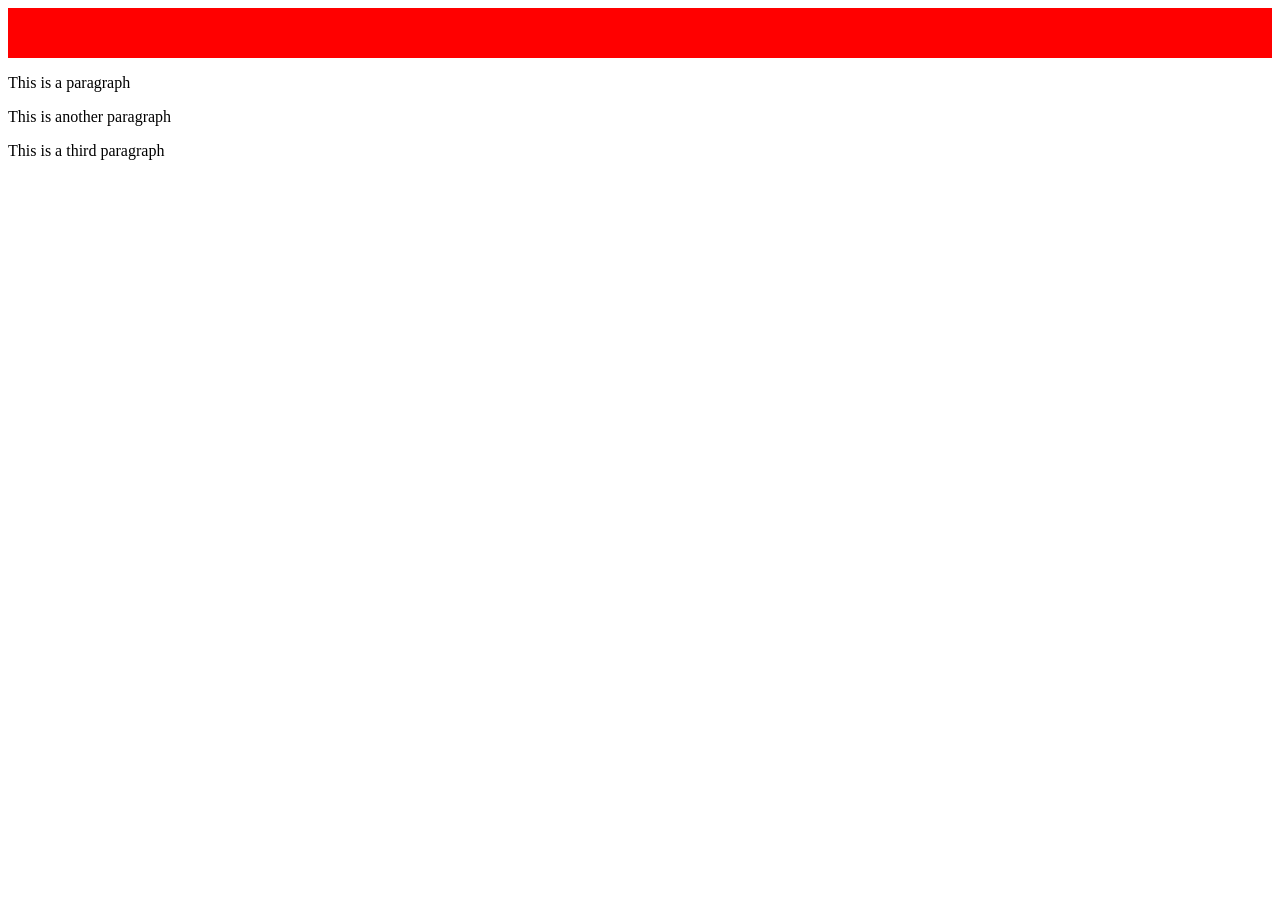
<file: Class 04/index.html>
<!DOCTYPE html>
<html>
<head>
	<title></title>
	<link rel="stylesheet" href="css/main.css" />

</head>
<body>


	<div class="menu"></div>

	<p>This is a paragraph</p>

	<p class="p2">This is another paragraph</p>

	<p>This is a third paragraph</p>




	<script src="https://ajax.googleapis.com/ajax/libs/jquery/3.5.1/jquery.min.js"></script>
	<script src="js/script.js"></script>
</body>
</html>
</file>
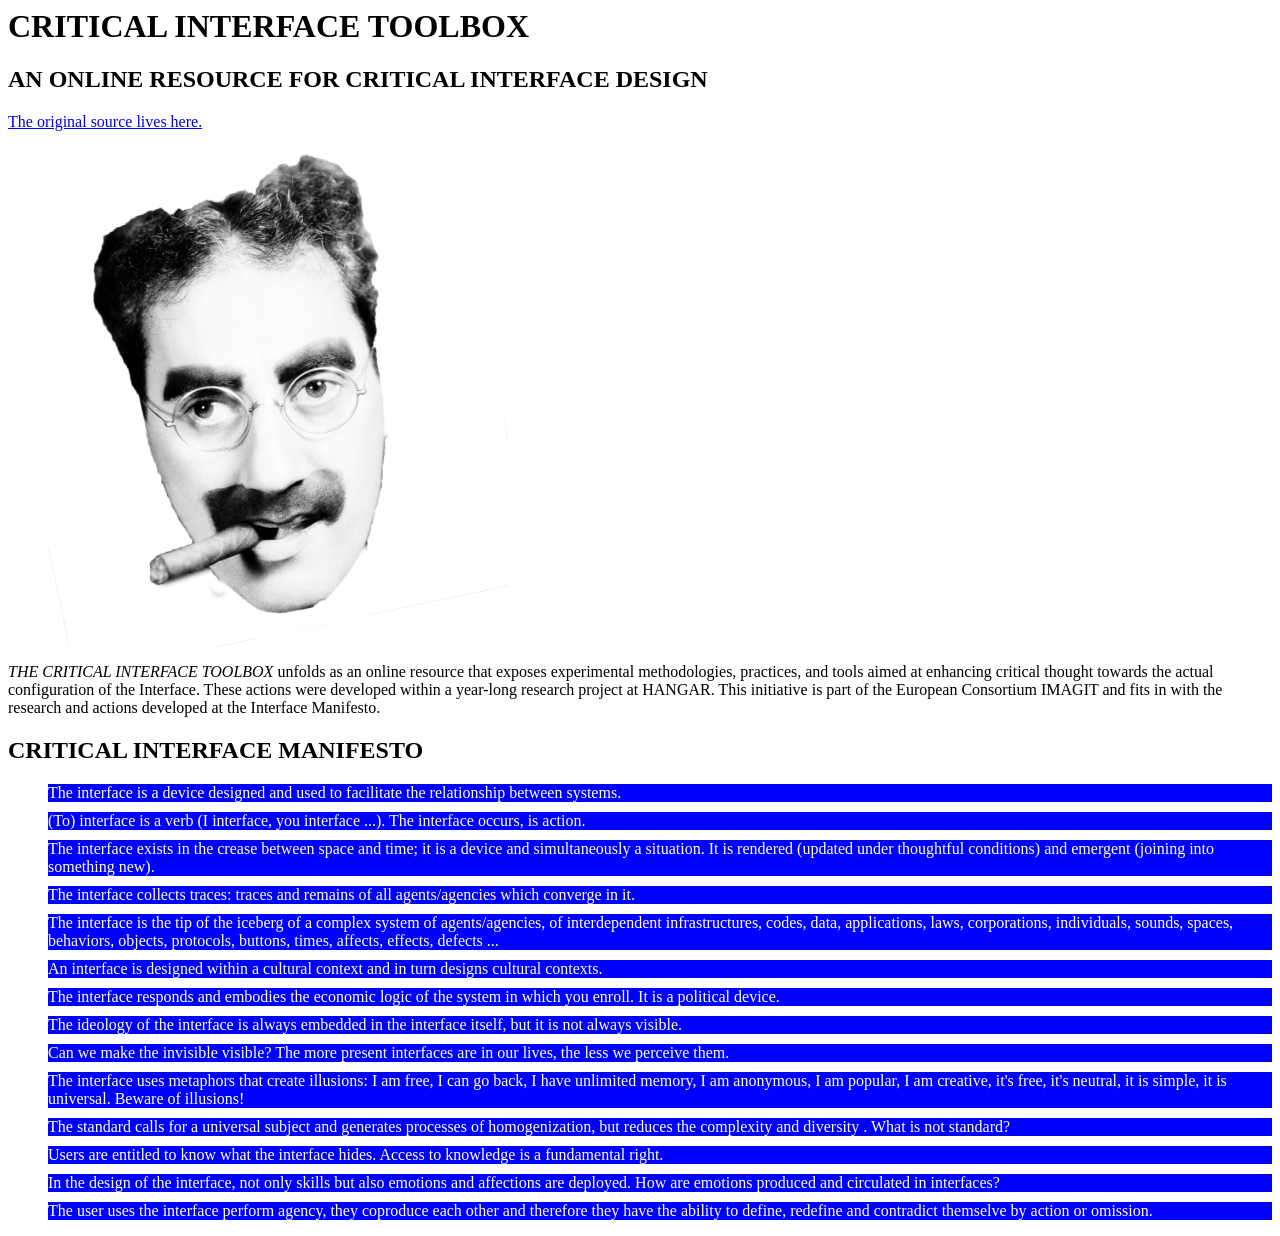
<file: Class 01/CIT.html>
<doctype html>

<html>



	<head>
		<title>CIT</title>

		<link rel="stylesheet" href="main.css">

	</head>



	<body>


		<!--

			THIS IS COMMENT. 
			THIS IS MY LOVE NOTE TO THE FUTURE.

			html
				head
					title
					link (rel = RELationship, href = Hypertext REFerence)
				body
					h1 = headline
					h2 (h3, h4, h5, h6)
					p = paragraph
					strong = bold?
					em = italic
					a = anchor (href = Hypertext REFerence)
					img = image (src = SouRCe PNG, JPG, GIF, SVG, BMP)
					ul, ol (un/ordered list)
						li = list item


		-->

<h1>
CRITICAL INTERFACE TOOLBOX
</h1>

<h2>
AN ONLINE RESOURCE FOR CRITICAL INTERFACE DESIGN
</h2>



<p>
	<a href="https://crit.hangar.org/toolbox/">

	The original source lives here.</a>



</p>

<img src="images/groucho.gif">











<p>
<em>THE CRITICAL INTERFACE TOOLBOX</em> unfolds as an online resource that exposes experimental methodologies, practices, and tools aimed at enhancing critical thought towards the actual configuration of the Interface. These actions were developed within a year-long research project at HANGAR. This initiative is part of the European Consortium IMAGIT and fits in with the research and actions developed at the Interface Manifesto.
</p>


<h2>CRITICAL INTERFACE MANIFESTO</h2>

<ol>

	<li>
	The interface is a device designed and used to facilitate the relationship between systems.
	</li>

	<li>
	(To) interface is a verb (I interface, you interface ...). The interface occurs, is action.
	</li>

	<li>
	The interface exists in the crease between space and time; it is a device and simultaneously a situation. It is rendered (updated under thoughtful conditions) and emergent (joining into something new).
	</li>

	<li>
	The interface collects traces: traces and remains of all agents/agencies which converge in it.
	</li>

	<li>
	The  interface is the tip of the iceberg of a complex system of agents/agencies, of  interdependent infrastructures, codes, data, applications,  laws, corporations, individuals, sounds, spaces, behaviors, objects, protocols, buttons, times, affects, effects, defects ...
	</li>

	<li>
	An interface is designed within a cultural context and in turn designs cultural contexts.
	</li>

	<li>
	The interface responds and embodies the economic logic of the system in which you enroll. It is a political device.
	</li>

	<li>
	The ideology of the interface is always embedded in the interface itself, but it is not always visible.
	</li>

	<li>
	Can we make the invisible visible? The more present interfaces are in our lives, the less we perceive them.
	</li>

	<li>
	The interface uses metaphors that create illusions: I am free, I can go back, I have unlimited memory, I am anonymous, I am popular, I am creative, it's free, it's neutral, it is simple, it is universal. Beware of illusions!
	</li>

	<li>
	The standard calls for a universal subject and generates processes of homogenization, but reduces the complexity and diversity . What is not standard?
	</li>

	<li>
	Users are entitled to know what the interface hides. Access to knowledge is a fundamental right.
	</li>

	<li>
	In the design of the interface, not only skills but also emotions and affections are deployed. How are emotions produced and circulated in interfaces?
	</li>

	<li>
	The user uses the interface perform agency, they coproduce each other and therefore they have the ability to define, redefine and contradict themselve by action or omission.
	</li>
</ol>

	</body>

</html>
</file>
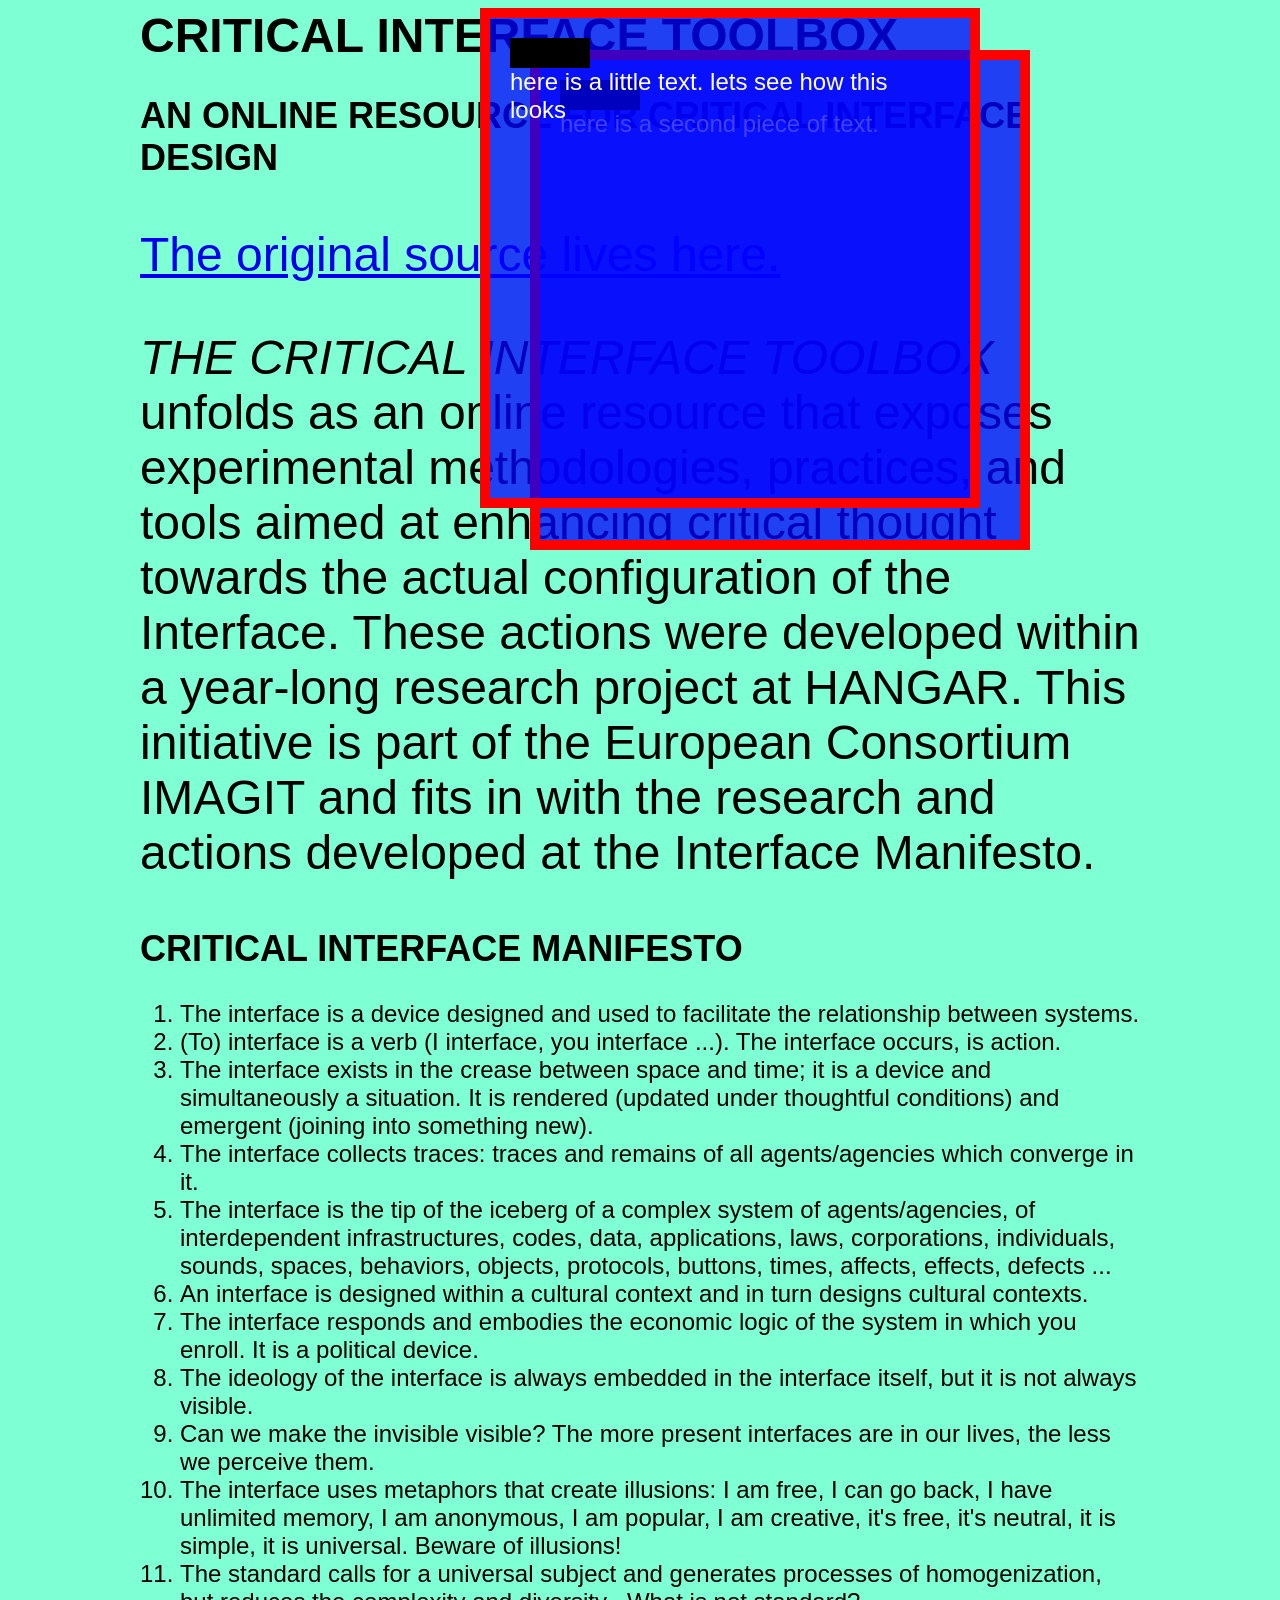
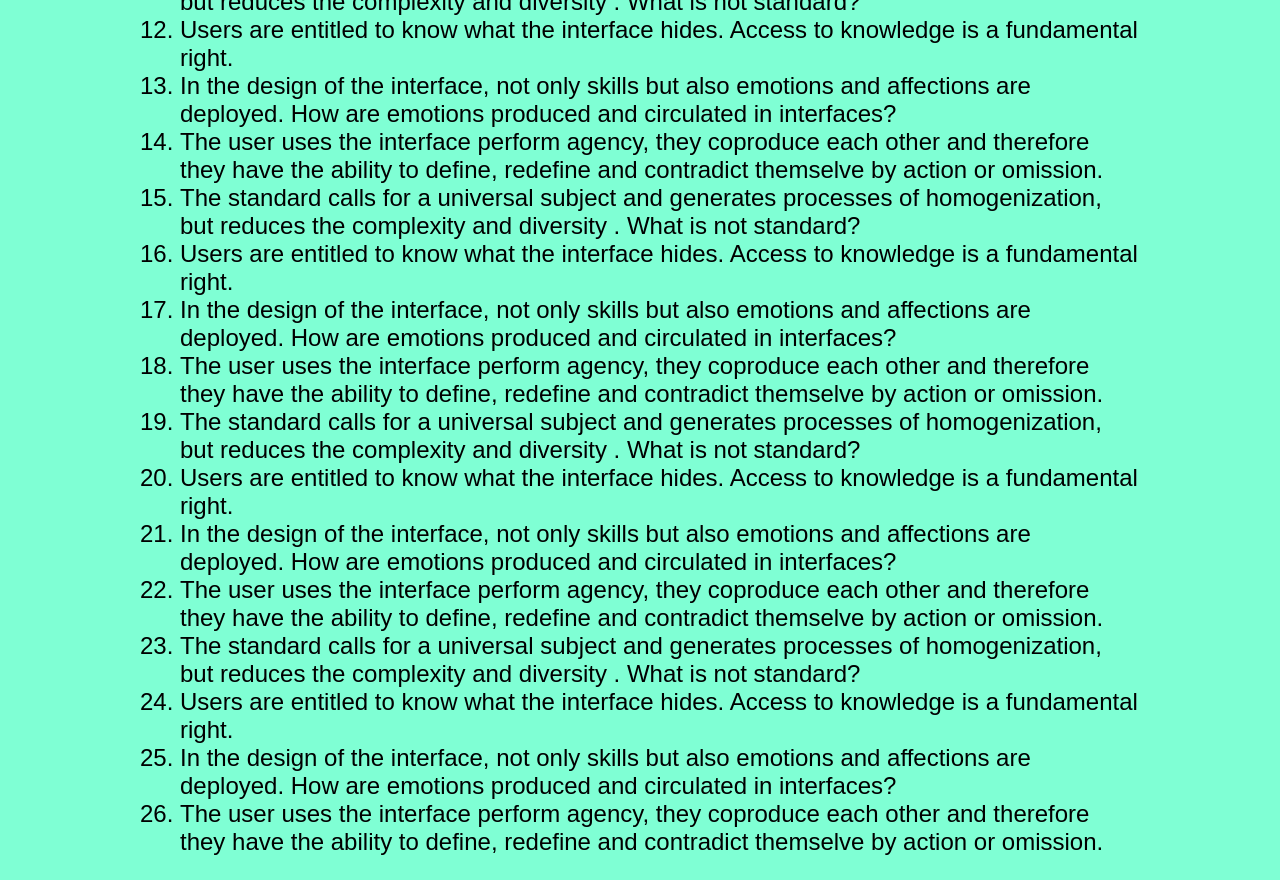
<file: Class 02/CIT.html>
<doctype html>

<html>



	<head>
		<title>CIT</title>

		<link rel="stylesheet" href="css/style.css">



	</head>





	<body>





		<!--

			THIS IS COMMENT. 
			THIS IS MY LOVE NOTE TO THE FUTURE.

			html
				head
					title
					link (rel = RELationship, href = Hypertext REFerence)
				body
					div
						h1 = headline
						h2 (h3, h4, h5, h6)
						p = paragraph
						strong = bold?
						em = italic
						a = anchor (href = Hypertext REFerence)
						img = image (src = SouRCe PNG, JPG, GIF, SVG, BMP)
						ul, ol (un/ordered list)
							li = list item


		-->


		<div class="wholePage">


			<div class="box">
				<div class="inner"></div>


				here is a little text. lets see how this looks
			</div>

			<div class="box box2">
				<div class="inner"></div>


				here is a second piece of  text.
			</div>




<h1>
CRITICAL INTERFACE TOOLBOX
</h1>

<h2>
AN ONLINE RESOURCE FOR CRITICAL INTERFACE DESIGN
</h2>



<p class="openingParagraph">
	<a href="https://crit.hangar.org/toolbox/">

	The original source lives here.</a>



</p>


<!--

	THIS IMAGE COMMENTED OUT FOR THE TIME BEING.
<img src="images/groucho.gif">
-->







<p class="openingParagraph">
<em>THE CRITICAL INTERFACE TOOLBOX</em> unfolds as an online resource that exposes experimental methodologies, practices, and tools aimed at enhancing critical thought towards the actual configuration of the Interface. These actions were developed within a year-long research project at HANGAR. This initiative is part of the European Consortium IMAGIT and fits in with the research and actions developed at the Interface Manifesto.
</p>


<h2>CRITICAL INTERFACE MANIFESTO</h2>

<ol>

	<li>
	The interface is a device designed and used to facilitate the relationship between systems.
	</li>

	<li>
	(To) interface is a verb (I interface, you interface ...). The interface occurs, is action.
	</li>

	<li>
	The interface exists in the crease between space and time; it is a device and simultaneously a situation. It is rendered (updated under thoughtful conditions) and emergent (joining into something new).
	</li>

	<li>
	The interface collects traces: traces and remains of all agents/agencies which converge in it.
	</li>

	<li>
	The  interface is the tip of the iceberg of a complex system of agents/agencies, of  interdependent infrastructures, codes, data, applications,  laws, corporations, individuals, sounds, spaces, behaviors, objects, protocols, buttons, times, affects, effects, defects ...
	</li>

	<li>
	An interface is designed within a cultural context and in turn designs cultural contexts.
	</li>

	<li>
	The interface responds and embodies the economic logic of the system in which you enroll. It is a political device.
	</li>

	<li>
	The ideology of the interface is always embedded in the interface itself, but it is not always visible.
	</li>

	<li>
	Can we make the invisible visible? The more present interfaces are in our lives, the less we perceive them.
	</li>

	<li>
	The interface uses metaphors that create illusions: I am free, I can go back, I have unlimited memory, I am anonymous, I am popular, I am creative, it's free, it's neutral, it is simple, it is universal. Beware of illusions!
	</li>

	<li>
	The standard calls for a universal subject and generates processes of homogenization, but reduces the complexity and diversity . What is not standard?
	</li>

	<li>
	Users are entitled to know what the interface hides. Access to knowledge is a fundamental right.
	</li>

	<li>
	In the design of the interface, not only skills but also emotions and affections are deployed. How are emotions produced and circulated in interfaces?
	</li>

	<li>
	The user uses the interface perform agency, they coproduce each other and therefore they have the ability to define, redefine and contradict themselve by action or omission.
	</li><li>
	The standard calls for a universal subject and generates processes of homogenization, but reduces the complexity and diversity . What is not standard?
	</li>

	<li>
	Users are entitled to know what the interface hides. Access to knowledge is a fundamental right.
	</li>

	<li>
	In the design of the interface, not only skills but also emotions and affections are deployed. How are emotions produced and circulated in interfaces?
	</li>

	<li>
	The user uses the interface perform agency, they coproduce each other and therefore they have the ability to define, redefine and contradict themselve by action or omission.
	</li><li>
	The standard calls for a universal subject and generates processes of homogenization, but reduces the complexity and diversity . What is not standard?
	</li>

	<li>
	Users are entitled to know what the interface hides. Access to knowledge is a fundamental right.
	</li>

	<li>
	In the design of the interface, not only skills but also emotions and affections are deployed. How are emotions produced and circulated in interfaces?
	</li>

	<li>
	The user uses the interface perform agency, they coproduce each other and therefore they have the ability to define, redefine and contradict themselve by action or omission.
	</li><li>
	The standard calls for a universal subject and generates processes of homogenization, but reduces the complexity and diversity . What is not standard?
	</li>

	<li>
	Users are entitled to know what the interface hides. Access to knowledge is a fundamental right.
	</li>

	<li>
	In the design of the interface, not only skills but also emotions and affections are deployed. How are emotions produced and circulated in interfaces?
	</li>

	<li>
	The user uses the interface perform agency, they coproduce each other and therefore they have the ability to define, redefine and contradict themselve by action or omission.
	</li>
</ol>

</div>
	</body>

</html>
</file>
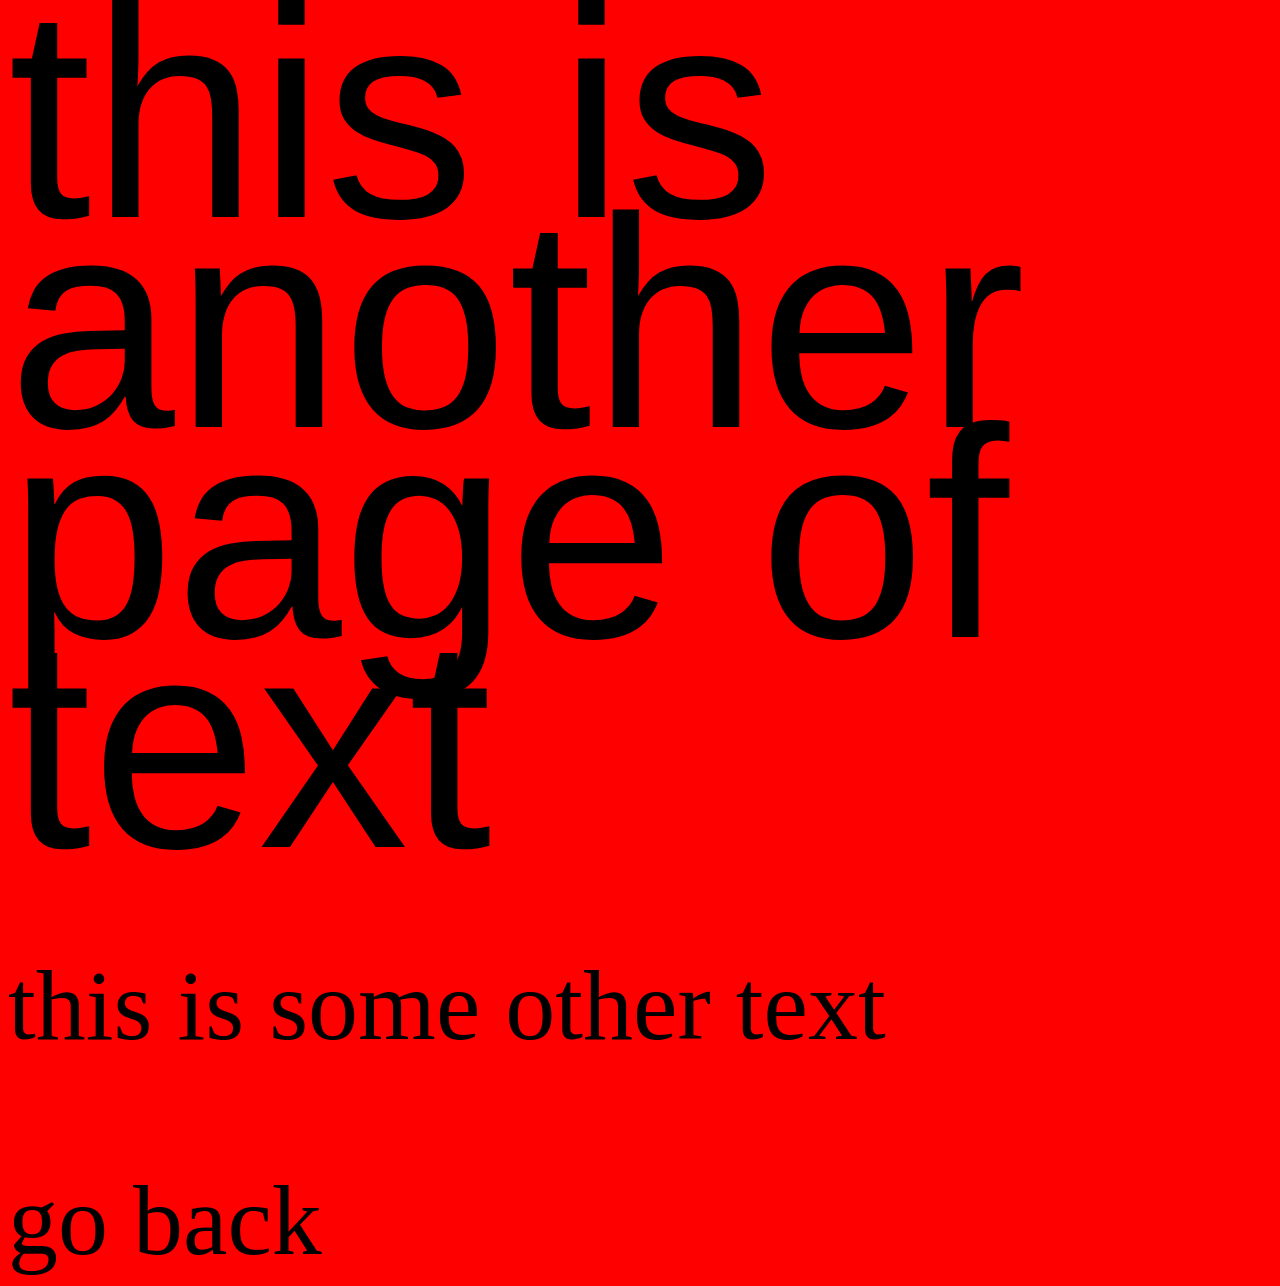
<file: Class 03/anotherPage.html>
<!DOCTYPE html>
<html>
<head>
	<title></title>
	<link rel="stylesheet" href="css/gridsheet.css">
</head>
<body>



		<div class="someText">
			
			this is another page of text
		</div>

		<p>
			this is some other text
		</p>

		<a href="grid.html">go back</a>

</body>
</html>
</file>
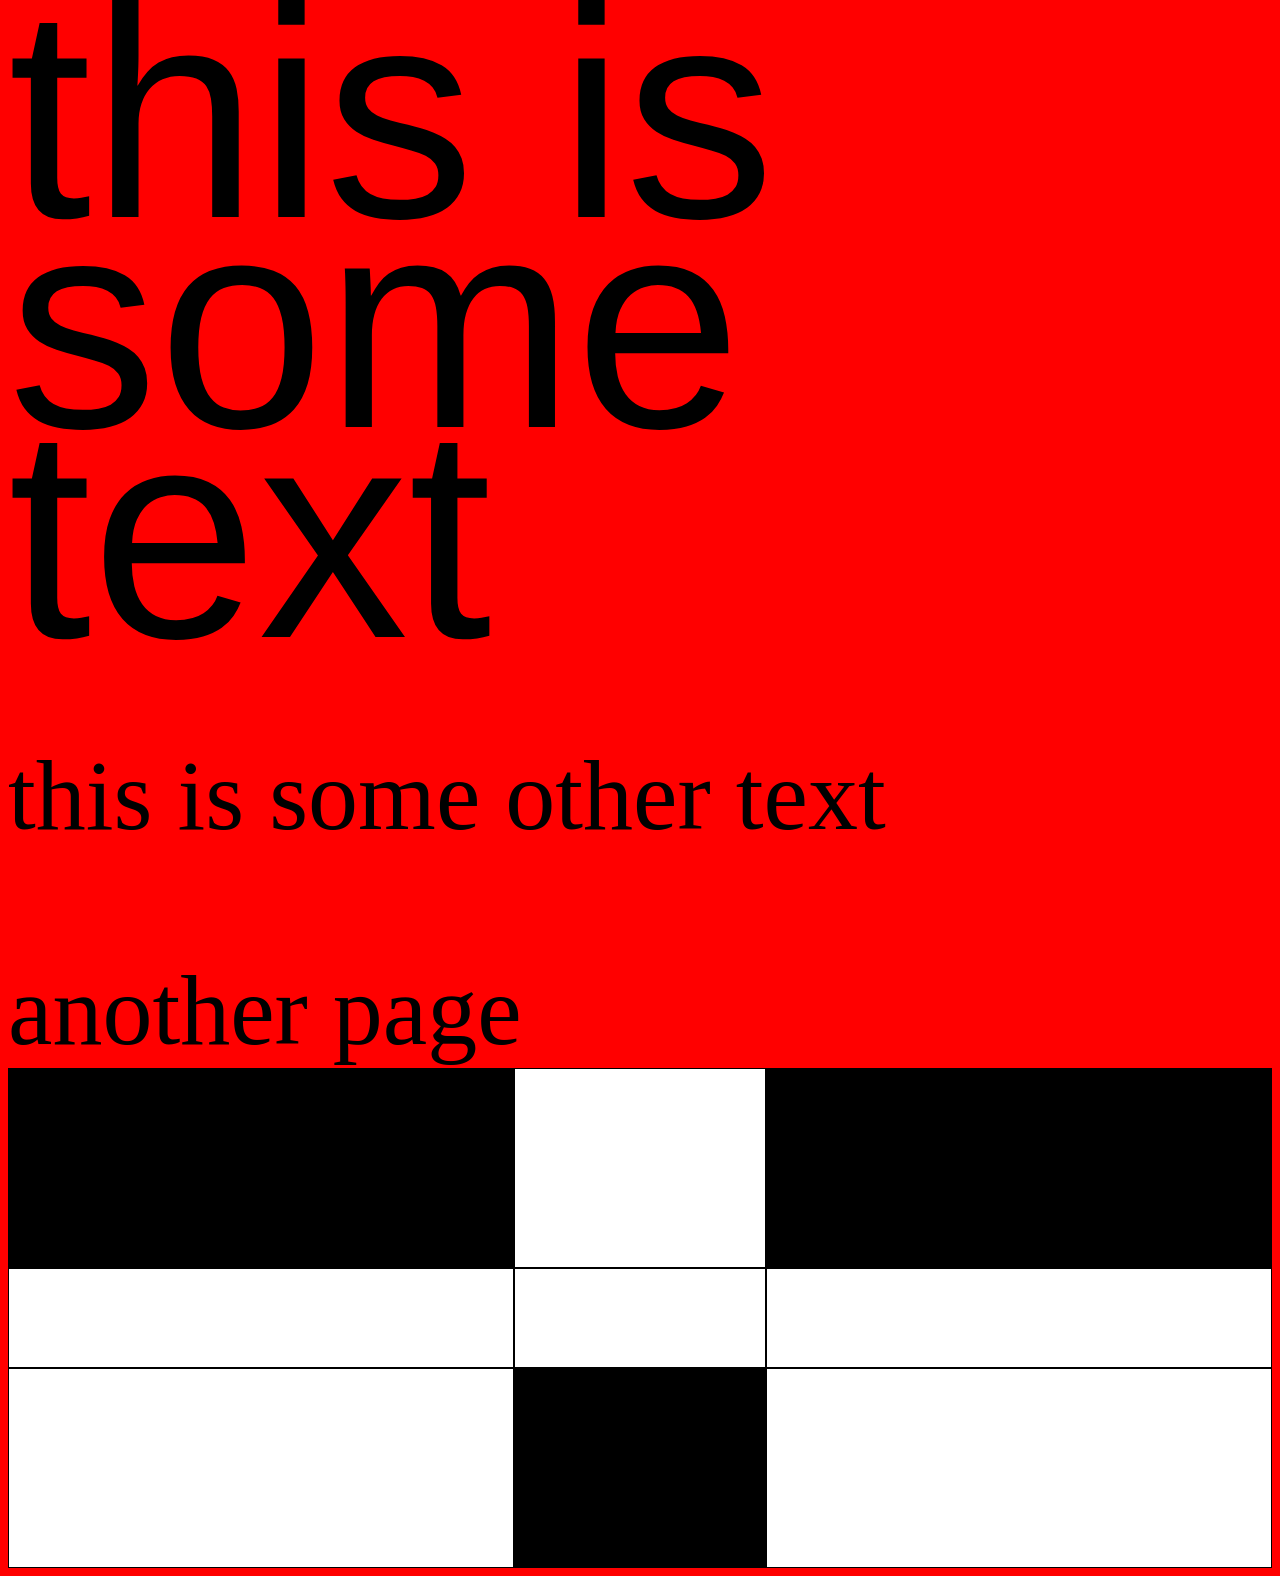
<file: Class 03/grid.html>
<!DOCTYPE html>
<html>
	<head>
		<title>First CSS GRID experiment</title>
		<link rel="stylesheet" href="css/gridsheet.css">

	</head>

	<body>

		<div class="someText">
			
			this is some text
		</div>

		<p>
			this is some other text
		</p>

		<a href="anotherPage.html">another page</a>

		<div class="alisContainer">
			<div class="interior2"></div>
			<div class="interior1"></div>
			<div class="interior2"></div>

			<div class="interior1"></div>
			<div class="interior1"></div>
			<div class="interior1"></div>

			<div class="interior1"></div>
			<div class="interior2"></div>
			<div class="interior1"></div>
			


			
		</div>





	</body>

</html>
</file>
<file: Class 04/css/main.css>
.menu {
	height:50px;
	background:red;
	transition:all 0.5s;
}


.open {
	height:100vh;
}


p {
	cursor:pointer;
}
</file>
<file: Class 01/main.css>
li {
	background:blue;
	color:white;
	margin-bottom:10px;
}

img {
	width:500px;
}
</file>
<file: Class 02/css/style.css>
body {
				font-size:24px;
				background:aquamarine;
			}
	

			.openingParagraph {
				font-size:200%;
			}

			.wholePage {
				font-family:arial;
				width:1000px;
				margin:auto;
				

			}

			.box {
				width:500px;
				height:500px;
				background:rgba(0,0,255,0.75);
				color:white;
				padding:20px;
				border:10px solid red;
				margin-bottom:200px;
				box-sizing:border-box;
				
				position:fixed;
				right:300px;
				z-index: 2;

			}

			.box2 {
				right:250px;
				top:50px;
				z-index: 1;
			}

			.inner {
				background:black;
				height:30px;
				width:5rem;
			}
</file>
<file: Class 03/css/gridsheet.css>
body {
	background:red;
}


.someText {
	font-size:300px;
	font-family:helvetica;
	line-height:0.7em;
}


p {
	font-size:100px;
	font-family:monaco;
}


a {
	font-size:100px;
	color:black;
	text-decoration:none;
}


a:hover {
	
	color:white;
	transition:color 0.2s;
}

.alisContainer {
	background:black;
	display:grid;
	grid-template-columns:40% 20% 40%;
	grid-template-rows:40% 20% 40%;
	min-height:500px;
}

.interior1 {
	background:white;
		
}

.interior2 {
		
	
}

.interior1, .interior2 {
	border:1px solid #000;
}
</file>
